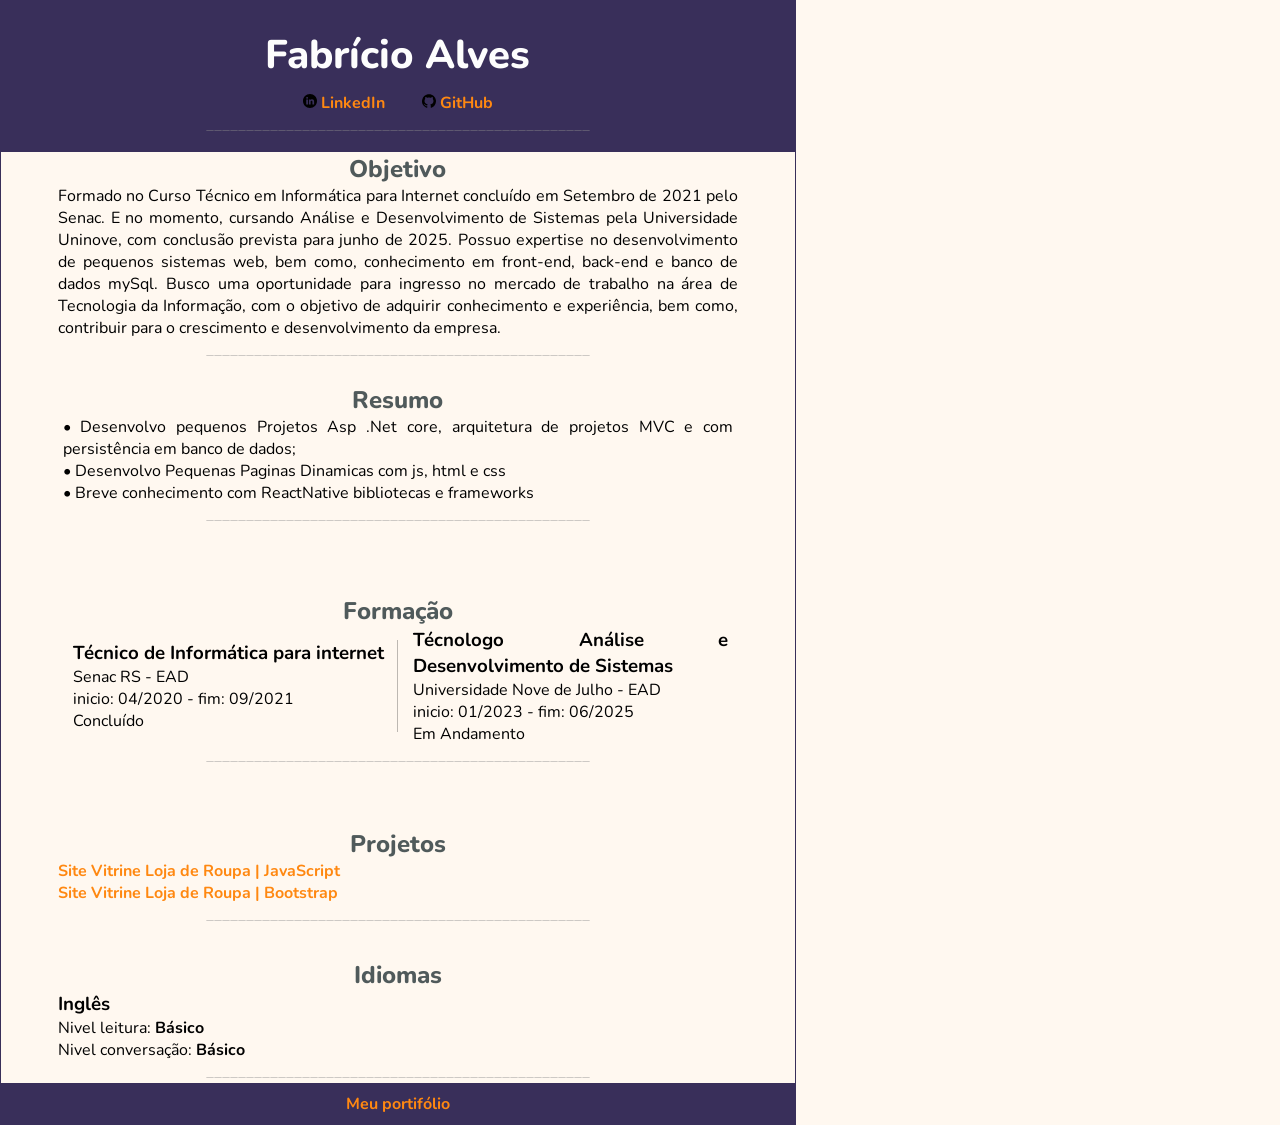
<file: index.html>
<!DOCTYPE html>
<html lang="pt-br">
<head>
    <meta charset="UTF-8">
    <meta name="viewport" content="width=device-width, initial-scale=1.0">
    <link rel="stylesheet" href="style.css">
    <link href="https://fonts.googleapis.com/css2?family=Nunito:wght@200;400;800&family=Open+Sans:wght@400;800&display=swap" rel="stylesheet">
    <title>Cúrriculo - Fabrício</title>
</head>
<body>
    <section class="folha-sulfite">
    <!---->
        <header class="cabecalho">
            <h1>Fabrício Alves</h1>
            <div class="caixa-texto-cabecalho">
                <a href=" https://www.linkedin.com/in/fabricioalves-fullstack/"><img src="img/linkedin.svg" alt=""style="width:14px;"> <strong>LinkedIn</strong></a>
            <a  href="https://github.com/fabriciocintras"><img src="img/git.svg" alt=""style="width:14px;"> <strong>GitHub</strong> </a>
            </div>
            
            <p class="separador">________________________________________________</p>
        </header>
    <!---->
        <section class="objetivo">
            <h2 style="padding-top:20px;" >Objetivo</h2>
            <div class="caixa-texto">
               
                <p>
                    	Formado no Curso Técnico em Informática para Internet concluído em Setembro de 2021 pelo Senac.

			E no momento, cursando Análise e Desenvolvimento de Sistemas pela Universidade Uninove, com conclusão prevista para junho de 2025.

			Possuo expertise no desenvolvimento de pequenos sistemas web, bem como, conhecimento em front-end, back-end e banco de dados mySql.

			Busco uma oportunidade para ingresso no mercado de trabalho na área de Tecnologia da Informação, com o objetivo de adquirir conhecimento e experiência, bem como,
		 	
			contribuir para o crescimento e desenvolvimento da empresa. 
                </p>
                
            </div>
            <p class="separador">________________________________________________</p>
        </section>
    <!---->
        <section class="resumo">
            <h2>Resumo</h2>
            <div class="caixa-texto-resumo">
                <p class="check">
                    •  Desenvolvo pequenos Projetos  Asp .Net core, arquitetura de projetos MVC e com persistência em banco de dados;
                </p>
                <p class="check">
                    •  Desenvolvo Pequenas Paginas Dinamicas com js, html e css
                    
                </p>
                <p class="check">
                    •  Breve conhecimento com ReactNative bibliotecas e frameworks
                </p> 
            </div>
            <p class="separador">________________________________________________</p>
        </section>
    <!---->
        <section class="formacao"> 
            <h2>Formação</h2>
            <div class="caixa-texto-formacao">
               
                <div class="caixa-texto-linha">
                    <div class="caixa-divisao" style="border-right: 1px solid rgba(0, 0, 0, 0.26);margin: 5px;">  
                        <h3>Técnico de Informática para internet</h3>
                        <p>Senac RS - EAD</p>
                        <p>inicio: 04/2020 - fim: 09/2021</p>
                        <p>Concluído </p>
                    </div>
		<div class="caixa-divisao" >  
                        <h3>Técnologo Análise e Desenvolvimento de Sistemas</h3>
                        <p>Universidade Nove de Julho - EAD</p>
                        <p>inicio: 01/2023 - fim: 06/2025</p>
                        <p>Em Andamento</p>
                    </div>
                   
                   
                </div>
               
            </div>  
            <p class="separador">________________________________________________</p>
        </section>
    <!---->
        <section class="projetos"><h2>Projetos</h2>
            <div class="caixa-texto">
                
                    <a href="https://fabriciocintras.github.io/frontend/">
                        <strong>Site Vitrine Loja de Roupa | JavaScript</strong>
                    </a>

                    <a href="https://fabriciocintras.github.io/frontendIsInTheBootstrap/#">
                       <strong>Site Vitrine Loja de Roupa | Bootstrap</strong>
                    </a>

                   
                   
            </div>
            <p class="separador">________________________________________________</p>
        </section>
    <!---->
        <section class="idioma"> <h2>Idiomas</h2>
            <div class="caixa-texto">
               
                <h3>Inglês</h3>
                <p>Nivel leitura: <strong>Básico</strong></p>
                <p>Nivel conversação: <strong>Básico</strong></p>
                
            </div>
            <p class="separador">________________________________________________</p>
        </section>
        <footer>
            <a href="http://fabricioalves.byethost18.com/">
                <strong>Meu portifólio</strong>
            </a>
        </footer>
    </section>
    <!--Ícones feitos por <a href="https://www.flaticon.com/br/autores/freepik" title="Freepik">Freepik</a> from <a href="https://www.flaticon.com/br/" title="Flaticon"> www.flaticon.com</a>
    
    Ícones feitos por <a href="https://www.flaticon.com/br/autores/freepik" title="Freepik">Freepik</a> from <a href="https://www.flaticon.com/br/" title="Flaticon"> www.flaticon.com</a>-->
</body>
</html>
</file>
<file: style.css>
html, body{
    padding: 0;
    margin: 0;
    box-sizing: border-box;
    list-style-type: none;
    border: none;
    text-align: justify;
    font-family: 'Nunito', sans-serif;
    background-color: #FFF8F0;
}
p{
    font-weight: 400;
}
h1,h2,h3,h4,p,a{
    padding: 0;
    margin: 0;
    text-decoration: none;
}
a
{
    color: #FF8811;
}
h1{
    font-size: 2.5rem;
    padding: 10px;
}
.separador
{
    text-align: center;
    color: rgba(141, 141, 141, 0.521);
}
/*--------------------------formats end------------*/
.folha-sulfite
{
    overflow: hidden;
    width: 21cm;
    height: 29.7cm;
    border: 1px solid #392F5A;
}

.cabecalho
{   
    width: 21cm;
    height: 4cm;
    display: flex;
    flex-direction: column;
    align-items: center;
    justify-content: center;
    background-color:  #392F5A;
}
.cabecalho h1{
    font-weight: 800;
    color: #fdfdfd;
}
.objetivo
{
    width: 21cm;
    height: 5cm;
    display: flex;
    flex-direction: column;
    justify-content: center;
    align-items: center;

}
.objetivo h2
{
    font-weight: 800;
    color: #505A5B;
}
.resumo
{
    width: 21cm;
    height: 6cm;
    display: flex;
    flex-direction: column;
    justify-content: center;
    align-items: center;
}
.resumo h2
{
    font-weight: 800;
    color: #505A5B;
}
.formacao
{
    width: 21cm;
    height: 6cm; 
    display: flex;
    flex-direction: column;
    justify-content: center;
    align-items: center;
}
.formacao h2
{
 font-weight: 800;
 color: #505A5B;
}
.projetos
{
    width: 21cm;
    height: 4.35cm;
    display: flex;
    flex-direction: column;
    justify-content: center;
    align-items: center;
}
.projetos h2
{
    font-weight: 800;
    color: #505A5B;
}
.idioma
{
    width: 21cm;
    display: flex;
    flex-direction: column;
    justify-content: center;
    align-items: center;
}
.idioma h2
{
    font-weight: 800;
    color: #505A5B;
}
footer{
    display: flex;
    justify-content: center;
    align-items: center;
    height:1.11cm;
    background:  #392F5A;
    color: whitesmoke;
}
.caixa-texto
{
    width: 18cm;
    display: flex;
    flex-direction: column;
    justify-content: center;
    align-items: flex-start;
    
}
.caixa-texto p,h2{
    text-align: justify;
}
.caixa-texto-resumo
{
    width: 18cm;
    display: flex;
    flex-direction: column;
    justify-content: start;
    text-align: justify;
}
.check{
    padding: 0 5px;
}
.caixa-divisao
{ 
    width: 10.5cm;
    padding:0 10px;
}
.caixa-texto-linha
{
    display: flex;
    justify-content: center;
    align-items: center;
    width: 18cm;
    
}
.caixa-texto-formacao
{
    width: 18cm;
    display: flex;
    flex-direction: column;
    justify-content: center;
    align-items: flex-start;
    
}
.caixa-texto-cabecalho
{
    display: flex;
    flex-direction: row;
    justify-content: space-around;
    align-items:center ;
    width: 6cm;
}
</file>
